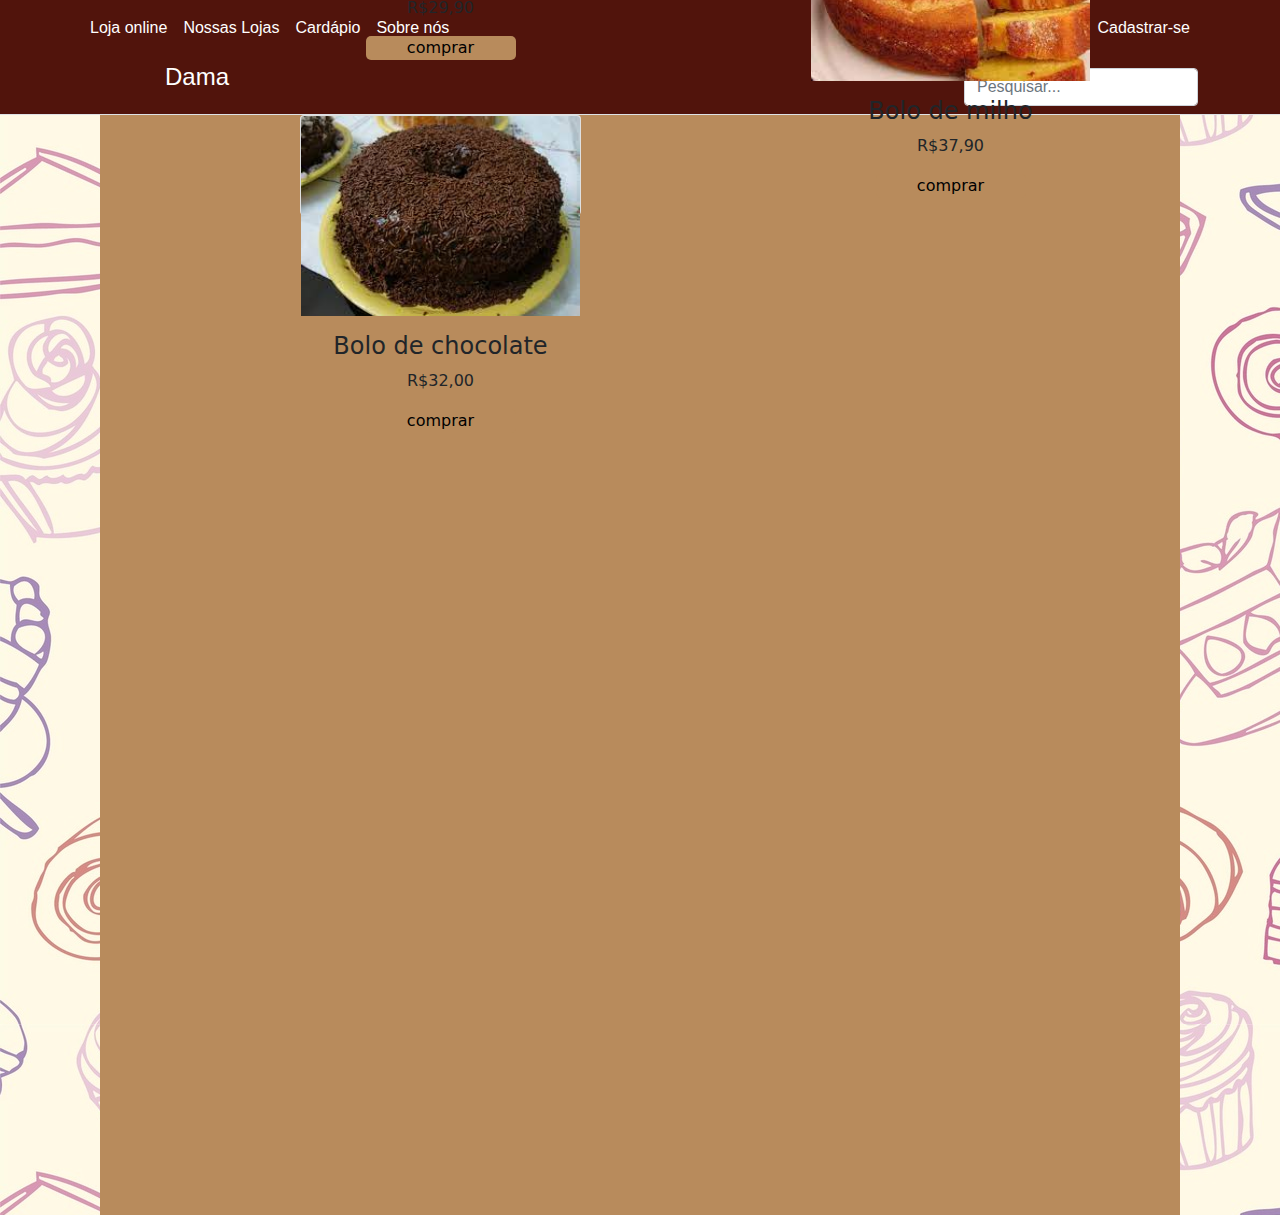
<file: index.html>
<!doctype html>
<html lang="pt-br">

<head>
  <title> Confeitaria</title>
  <!-- Required meta tags -->
  <meta charset="utf-8">
  <meta name="viewport" content="width=device-width, initial-scale=1, shrink-to-fit=no">

  <!-- Bootstrap CSS v5.2.0-beta1 -->
  <link rel="stylesheet" href="CSS/index.css">
  <link rel="stylesheet" href="https://cdn.jsdelivr.net/npm/bootstrap@5.2.0/dist/css/bootstrap.min.css"
    integrity="sha384-gH2yIJqKdNHPEq0n4Mqa/HGKIhSkIHeL5AyhkYV8i59U5AR6csBvApHHNl/vI1Bx" crossorigin="anonymous">
    <link rel="stylesheet" href="CSS/bootstrap.min.css">
  
    <style>
      
    </style>

</head>

<body>
 
  <header>
  
  <nav class="py-2 bg-light border-bottom" id="header">
    
    <div class="container d-flex flex-wrap">
      
      <ul class="nav me-auto"  >
        <li class="nav-item"><a href="index.html" class="nav-link link-dark px-2 active" aria-current="page">Loja online</a></li>
        <li class="nav-item"><a href="HTML/lojas.html" class="nav-link link-dark px-2">Nossas Lojas</a></li>
        <li class="nav-item"><a href="../Confeitaria/HTML/cardapio.html" class="nav-link link-dark px-2">Cardápio</a></li>
        <li class="nav-item"><a href="../Confeitaria/HTML/sobre.html" class="nav-link link-dark px-2">Sobre nós</a></li>

      </ul>
  
      <ul class="nav ">
        <li class="nav-item"><a href="HTML/login.html" class="nav-link link-dark px-2 lc">Login</a></li>
        <li class="nav-item"><a href="HTML/cadrastro.html" class="nav-link link-dark px-2">Cadastrar-se</a></li>
      </ul>

    </div>
 
  <div class="container d-flex flex-wrap justify-content-center logo">
      <a href="#" class="d-flex align-items-center mb-3 mb-lg-0 me-lg-auto text-dark text-decoration-none">
        <svg class="bi me-2" width="40" height="32"><use xlink:href="#bootstrap"/></svg>

      
        <span class="fs-4 dama">Dama</span>
      </a>
     
      <form class="col-12 col-lg-auto mb-3 mb-lg-0">
        <input type="search" class="form-control" placeholder="Pesquisar..." aria-label="Pesquisar">
      </form>
    </div>
  </nav>
  </header>

  <main>

   <div class="card  bolo">
     <img class="card-img-top imgbolo" src="IMG/bolo1.jpg" alt="bolo">
     <div class="card-body">
       <h4 class="card-title">Bolo de chocolate</h4>
       <p class="card-text">R$32,00</p>
       <form action="">
        <input class="comprar" type="submit" value="comprar">
       </form>
     </div>
   </div>

   <div class="card  bolo1">
     <img class="card-img-top imgbolo" src="IMG/bolo2.jpg" alt="bolo">
     <div class="card-body">
       <h4 class="card-title">Bolo de milho</h4>
       <p class="card-text">R$37,90</p>
       <form action="">
        <input class="comprar" type="submit" value="comprar">
       </form>
     </div>
   </div>

   <div class="card  bolo2">
    <img class="card-img-top imgbolo" src="IMG/bolo3.jpg" alt="bolo">
    <div class="card-body">
      <h4 class="card-title">Bolo de Formigueiro</h4>
      <p class="card-text">R$27,00</p>
      <form action="">
       <input class="comprar" type="submit" value="comprar">
      </form>
    </div>
  </div>

   <div class="card bolo3">
    <img class="card-img-top imgbolo" src="IMG/bolo4.jpg" alt="bolo">
    <div class="card-body">
      <h4 class="card-title">Bolo de Laranja</h4>
      <p class="card-text">R$29,90</p>
      <form action="">
       <input class="comprar" type="submit" value="comprar">
      </form>
    </div>
  </div>
   
  <div class="card bolo4">
    <img class="card-img-top imgbolo" src="IMG/bolo5.jpg" alt="bolo">
    <div class="card-body">
      <h4 class="card-title">Bolo de Morango</h4>
      <p class="card-text">R$42,00</p>
      <form action="">
       <input class="comprar" type="submit" value="comprar">
      </form>
    </div>
  </div>

  <div class="card bolo5">
    <img class="card-img-top imgbolo" src="IMG/bolo6.jpg" alt="bolo">
    <div class="card-body">
      <h4 class="card-title">Bolo de Paçoca</h4>
      <p class="card-text">R$36,90</p>
      <form action="">
       <input class="comprar" type="submit" value="comprar">
      </form>
    </div>
  </div>

  <div class="card bolo6">
    <img class="card-img-top imgbolo" src="IMG/bolo7.jpg" alt="bolo">
    <div class="card-body">
      <h4 class="card-title">Bolo de Fubá</h4>
      <p class="card-text">R$28,90</p>
      <form action="">
       <input class="comprar" type="submit" value="comprar">
      </form>
    </div>
  </div>

  <div class="card bolo7">
    <img class="card-img-top imgbolo" src="IMG/bolo8.jpg" alt="bolo">
    <div class="card-body">
      <h4 class="card-title">Bolo de Abacaxi </h4>
      <p class="card-text">R$35,00</p>
      <form action="">
       <input class="comprar" type="submit" value="comprar">
      </form>
    </div>
  </div>

  <div class="card bolo8">
    <img class="card-img-top imgbolo" src="IMG/bolo9.jpg" alt="bolo">
    <div class="card-body">
      <h4 class="card-title">Bolo de Cenoura</h4>
      <p class="card-text">R$40,00</p>
      <form action="">
       <input class="comprar" type="submit" value="comprar">
      </form>
    </div>
  </div>


  </main>

  <footer>
    <!-- place footer here -->
  </footer>
  <!-- Bootstrap JavaScript Libraries -->
  <script src="https://cdn.jsdelivr.net/npm/@popperjs/core@2.11.5/dist/umd/popper.min.js"
    integrity="sha384-Xe+8cL9oJa6tN/veChSP7q+mnSPaj5Bcu9mPX5F5xIGE0DVittaqT5lorf0EI7Vk" crossorigin="anonymous">
  </script>

  <script src="https://cdn.jsdelivr.net/npm/bootstrap@5.2.0/dist/js/bootstrap.min.js"
    integrity="sha384-ODmDIVzN+pFdexxHEHFBQH3/9/vQ9uori45z4JjnFsRydbmQbmL5t1tQ0culUzyK" crossorigin="anonymous">
  </script>
 
</body>

</html>
</file>
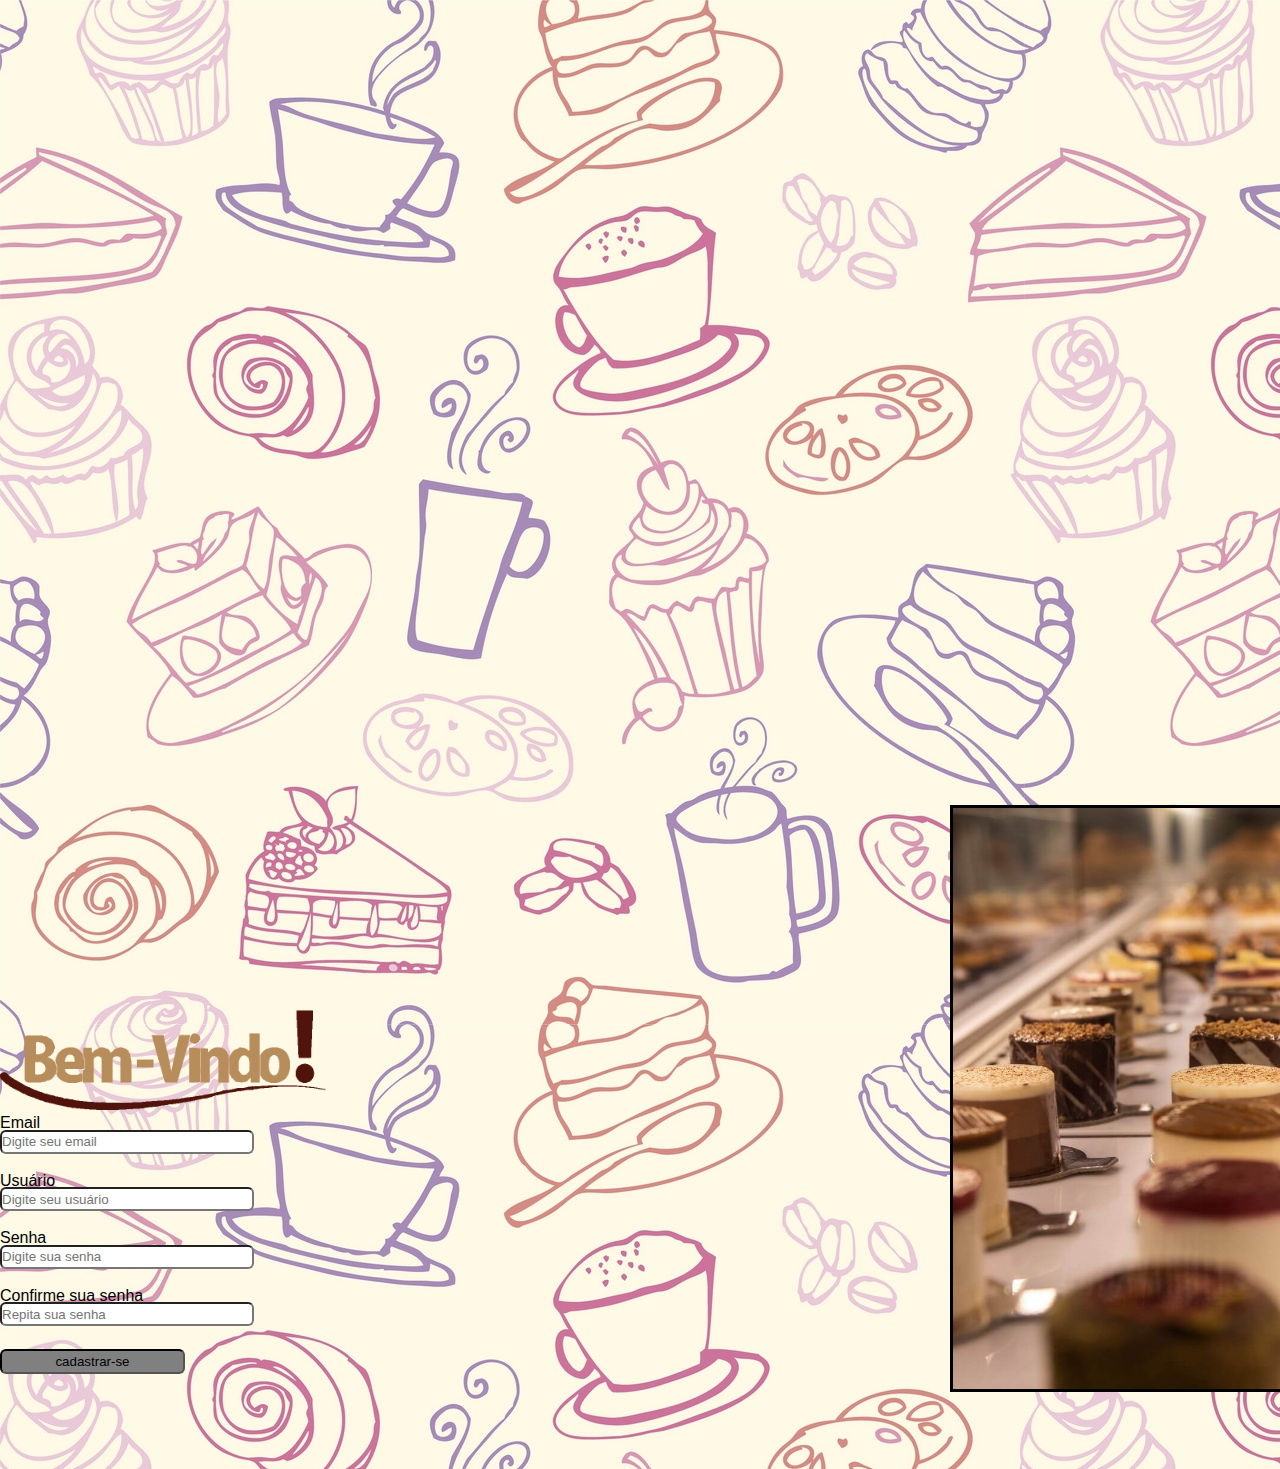
<file: HTML/cadrastro.html>
<!DOCTYPE html>
<html lang="pt-br">
<head>
  <meta charset="UTF-8">
  <meta http-equiv="X-UA-Compatible" content="IE=edge">
  <meta name="viewport" content="width=device-width, initial-scale=1.0">
  <title>cadastro</title>

  <link rel="stylesheet" href="../CSS/cadastro.css">
  
</head>

<body>
 
  <div class="fundo">
 
  </div>
  
    <div id="container-xl form">
      <img id="bemvindo" src="../IMG/bem-vindo.png">
      <br>
  <form action="../index.html">
<label for="email">Email</label><br>
      <input type="email" id="email" required placeholder="Digite seu email"></input><br><br>
      <label for="username">Usuário</label><br>
      <input type="text" id="username" minlength="5" maxlength="10" required placeholder="Digite seu usuário"></input>
      <br><br>
      <label for="password">Senha </label><br>
      <input type="text" id="password" minlength="5" maxlength="10" required placeholder="Digite sua senha"></input><br>
      <br>
      <label for="password">Confirme sua senha</label><br>
      <input type="text" id="password" minlength="5" maxlength="10" required placeholder="Repita sua senha"></input><br>
      <br>
      
   <input type="submit" value="cadastrar-se" >

  </form>
  <br>
  </div>
  </div>
    <div id="foto">
      <img id="fotolado" src="../IMG/CONFEITARIA-DAMA-VITRINE-CONFEITARIA-GATEAU.jpg" alt="">
    </div>

</body>
</html>
</file>
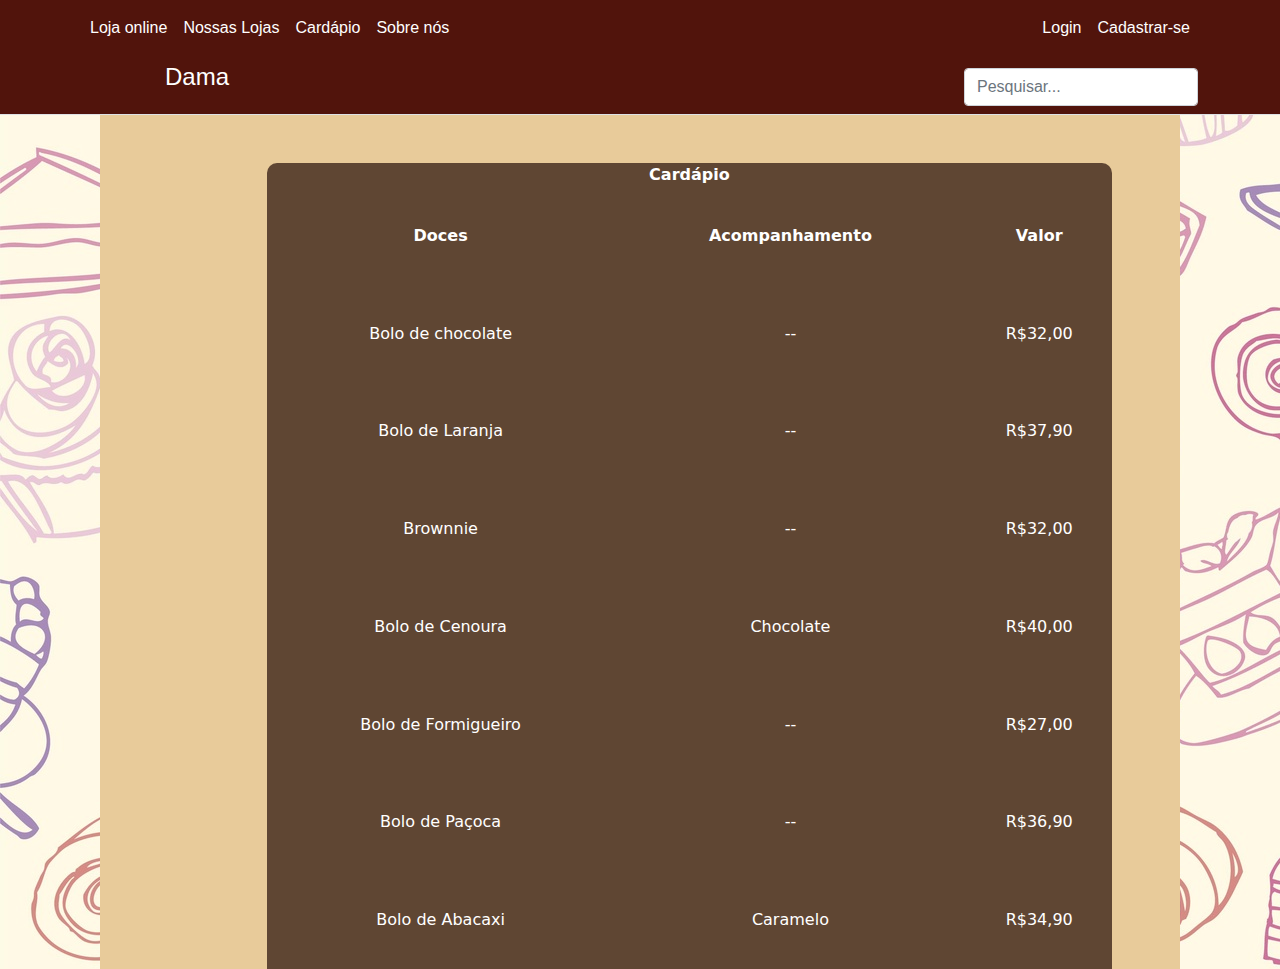
<file: HTML/cardapio.html>
<!doctype html>
<html lang="pt-br">

<head>
  <title>Cardápio</title>
  <!-- Required meta tags -->
  <meta charset="utf-8">
  <meta name="viewport" content="width=device-width, initial-scale=1, shrink-to-fit=no">


  <link rel="stylesheet" href="https://cdn.jsdelivr.net/npm/bootstrap@5.2.0/dist/css/bootstrap.min.css"
    integrity="sha384-gH2yIJqKdNHPEq0n4Mqa/HGKIhSkIHeL5AyhkYV8i59U5AR6csBvApHHNl/vI1Bx" crossorigin="anonymous">
    <link rel="stylesheet" href="../CSS/bootstrap.min.css">
    <link rel="stylesheet" href="../CSS/cardapio.css">  
    <style>
      
    </style>

</head>

<body>
 
  <header>
  <nav class="py-2 bg-light border-bottom" id="header">
    
    <div class="container d-flex flex-wrap">
      <ul class="nav me-auto"  >
        <li class="nav-item"><a href="../index.html" class="nav-link link-dark px-2 active" aria-current="page">Loja online</a></li>
        <li class="nav-item"><a href="../HTML/lojas.html" class="nav-link link-dark px-2">Nossas Lojas</a></li>
        <li class="nav-item"><a href="../HTML/cardapio.html" class="nav-link link-dark px-2">Cardápio</a></li>
        <li class="nav-item"><a href="../HTML/sobre.html" class="nav-link link-dark px-2">Sobre nós</a></li>
        
      </ul>

      <ul class="nav ">
        <li class="nav-item"><a href="../HTML/login.html" class="nav-link link-dark px-2 lc">Login</a></li>
        <li class="nav-item"><a href="../HTML/cadrastro.html" class="nav-link link-dark px-2">Cadastrar-se</a></li>
      </ul>

    </div>
  <div class="container d-flex flex-wrap justify-content-center logo">
      <a href="#" class="d-flex align-items-center mb-3 mb-lg-0 me-lg-auto text-dark text-decoration-none">
        <svg class="bi me-2" width="40" height="32"><use xlink:href="#bootstrap"/></svg>
        <span class="fs-4 dama">Dama</span>
      </a>
     
      <form class=" col-12 col-lg-auto mb-3 mb-lg-0">
        <input type="search" class="form-control" placeholder="Pesquisar..." aria-label="Pesquisar">
      </form>
    </div>
  </nav>
  </header>
  
  <main>

   <div class="container-xl">
    <table cellpadding="1" cellspacing="1" border="0" class="posicao" width="80%">
        <thead>
          <tr>
              <th colspan="15" >Cardápio</th>
          </tr>
      </thead>
      <br><br>
        <tr>
            <th colspan="4" class="centro">Doces</th>
            <th colspan="4" class="centro">Acompanhamento</th>
            <th colspan="4" class="centro">Valor</th>
            
        </tr>
     
        <tr>
            <td colspan="4" class="centro">Bolo de chocolate</td>
            <td colspan="4" class="centro">--</td>
            <td colspan="4" class="centro">R$32,00</td>
           
        </tr>
        
        <tr>
            <td colspan="4" class="centro">Bolo de Laranja</td>
            <td colspan="4" class="centro">--</td>
            <td colspan="4" class="centro">R$37,90</td>
           
        </tr>
        <tr>
            <td colspan="4" class="centro">Brownnie</td>
            <td colspan="4" class="centro">--</td>
            <td colspan="4" class="centro">R$32,00</td>
            
        </tr>
        <tr>
            <td colspan="4" class="centro">Bolo de Cenoura</td>
            <td colspan="4" class="centro">Chocolate</td>
            <td colspan="4" class="centro">R$40,00</td>
            
        </tr>
        <tr>
            <td colspan="4" class="centro">Bolo de Formigueiro</td>
            <td colspan="4" class="centro">--</td>
            <td colspan="4" class="centro">R$27,00</td>
      
        </tr>
        <tr>
            <td colspan="4" class="centro">Bolo de Paçoca</td>
            <td colspan="4" class="centro">--</td>
            <td colspan="4" class="centro">R$36,90</td>
           
        </tr>
        <tr>
            <td colspan="4" class="centro">Bolo de Abacaxi</td>
            <td colspan="4" class="centro">Caramelo</td>
            <td colspan="4" class="centro">R$34,90</td>
          
        </tr>
    </table>
  </div>

 </main>

 <footer>
   <!-- place footer here -->
 </footer>
 <!-- Bootstrap JavaScript Libraries -->
 <script src="https://cdn.jsdelivr.net/npm/@popperjs/core@2.11.5/dist/umd/popper.min.js"
   integrity="sha384-Xe+8cL9oJa6tN/veChSP7q+mnSPaj5Bcu9mPX5F5xIGE0DVittaqT5lorf0EI7Vk" crossorigin="anonymous">
 </script>

 <script src="https://cdn.jsdelivr.net/npm/bootstrap@5.2.0/dist/js/bootstrap.min.js"
   integrity="sha384-ODmDIVzN+pFdexxHEHFBQH3/9/vQ9uori45z4JjnFsRydbmQbmL5t1tQ0culUzyK" crossorigin="anonymous">
 </script>

</body>

</html>
</file>
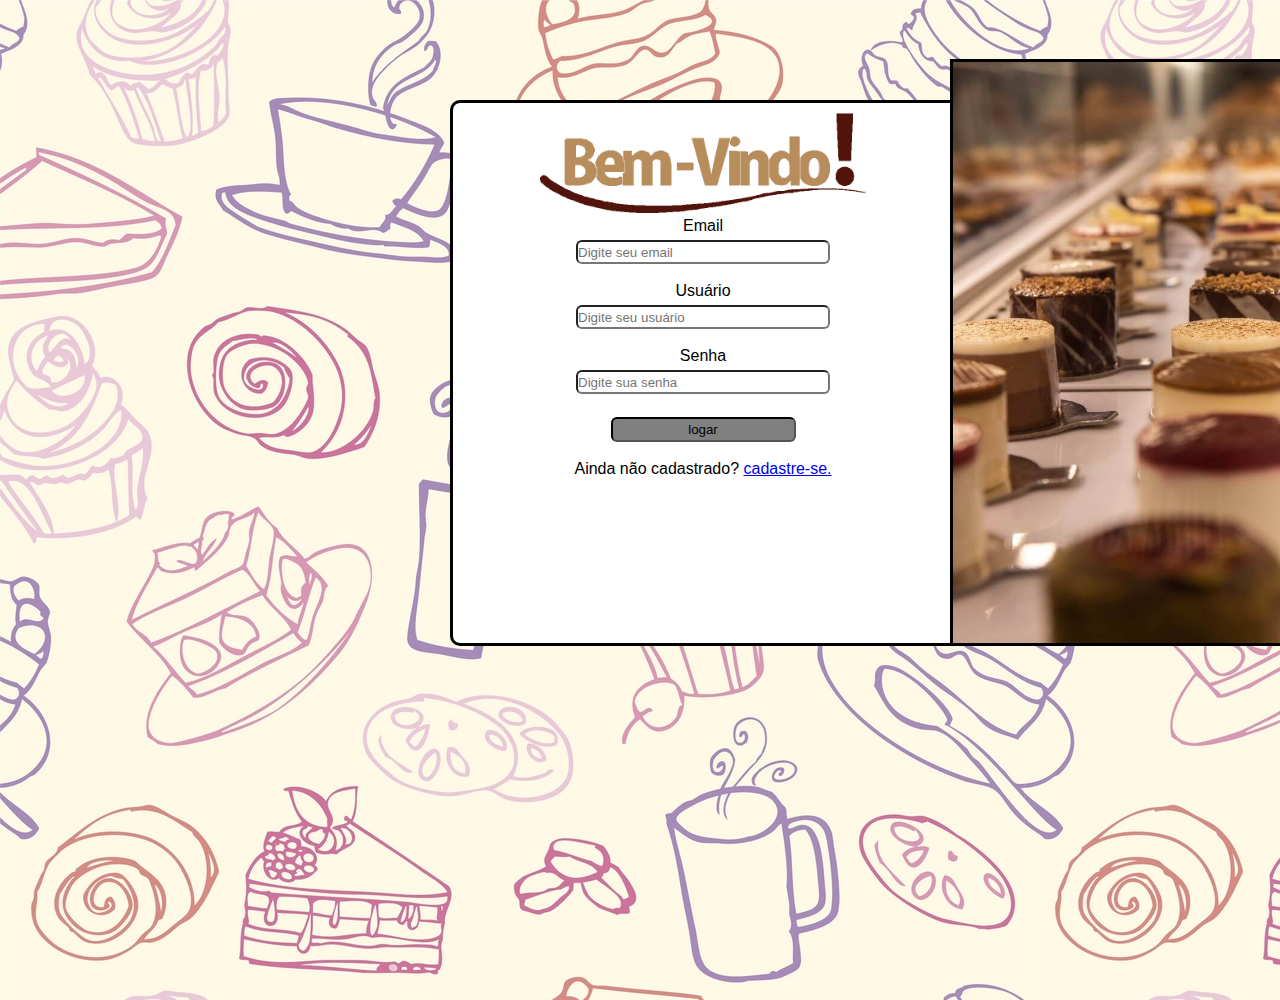
<file: HTML/login.html>
<!DOCTYPE html>
<html lang="pt-br">
<head>
  <meta charset="UTF-8">
  <meta http-equiv="X-UA-Compatible" content="IE=edge">
  <meta name="viewport" content="width=device-width, initial-scale=1.0">
  <title>Login</title>

  <link rel="stylesheet" href="../CSS/login.css">
  
</head>

<body>
 
  <div class="fundo">
 
  </div>
  
    <div id="form">
      <img id="bemvindo" src="../IMG/bem-vindo.png">
      <br>
  <form action="../index.html" class="container-xl">
<label for="email">Email</label><br>
      <input type="email" id="email" required placeholder="Digite seu email"></input><br><br>
      <label for="username">Usuário</label><br>
      <input type="text" id="username" minlength="5" maxlength="10" required placeholder="Digite seu usuário"></input>
      <br><br>
      <label for="password">Senha </label><br>
      <input type="text" id="password" minlength="5" maxlength="10" required placeholder="Digite sua senha"></input><br>
      <br>
     
   <input type="submit" value="logar">
   <br>
   <br>
  Ainda não cadastrado? <a href="../HTML/cadrastro.html">cadastre-se.</a>
  </form>
  <br>
  </div>
  </div>
    <div id="foto">
      <img id="fotolado" src="../IMG/CONFEITARIA-DAMA-VITRINE-CONFEITARIA-GATEAU.jpg" alt="">
    </div>

</body>
</html>
</file>
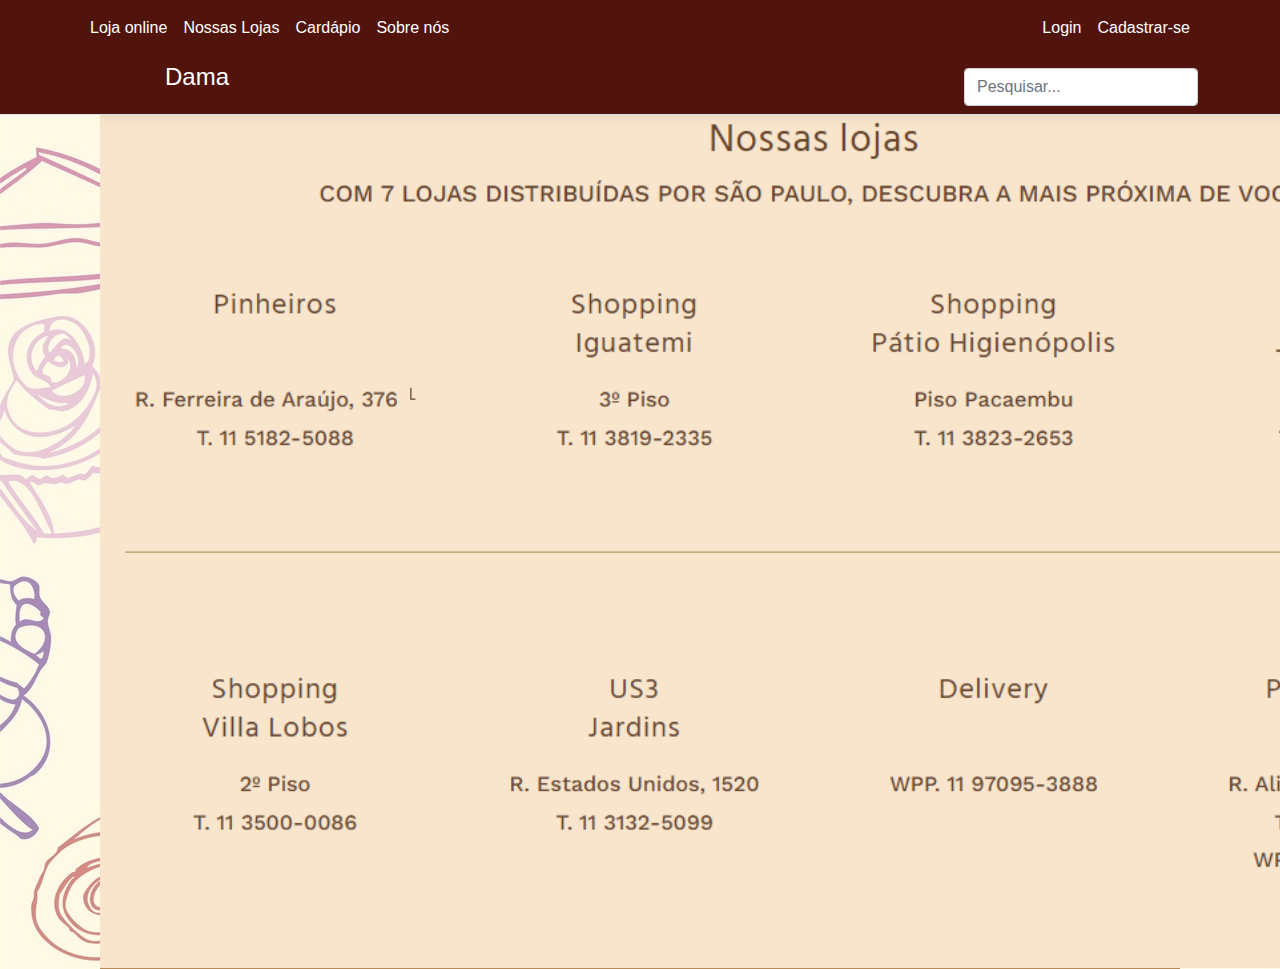
<file: HTML/lojas.html>
<!doctype html>
<html lang="pt-br">

<head>
  <title>Nossas Lojas</title>
  <!-- Required meta tags -->
  <meta charset="utf-8">
  <meta name="viewport" content="width=device-width, initial-scale=1, shrink-to-fit=no">

  <link rel="stylesheet" href="../CSS/lojas.css">
  <link rel="stylesheet" href="https://cdn.jsdelivr.net/npm/bootstrap@5.2.0/dist/css/bootstrap.min.css"
    integrity="sha384-gH2yIJqKdNHPEq0n4Mqa/HGKIhSkIHeL5AyhkYV8i59U5AR6csBvApHHNl/vI1Bx" crossorigin="anonymous">
    <link rel="stylesheet" href="../CSS/bootstrap.min.css">
  
    <style>
      
    </style>

</head>

<body>
 
  <header>
  <nav class="py-2 bg-light border-bottom" id="header">
    
    <div class="container d-flex flex-wrap">
      <ul class="nav me-auto"  >
        <li class="nav-item"><a href="../index.html" class="nav-link link-dark px-2 active" aria-current="page">Loja online</a></li>
        <li class="nav-item"><a href="../HTML/lojas.html" class="nav-link link-dark px-2">Nossas Lojas</a></li>
        <li class="nav-item"><a href="../HTML/cardapio.html" class="nav-link link-dark px-2">Cardápio</a></li>
        <li class="nav-item"><a href="../HTML/sobre.html" class="nav-link link-dark px-2">Sobre nós</a></li>
        
      </ul>

      <ul class="nav ">
        <li class="nav-item"><a href="../HTML/login.html" class="nav-link link-dark px-2 lc">Login</a></li>
        <li class="nav-item"><a href="../HTML/cadrastro.html" class="nav-link link-dark px-2">Cadastrar-se</a></li>
      </ul>

    </div>
  <div class="container d-flex flex-wrap justify-content-center logo">
      <a href="#" class="d-flex align-items-center mb-3 mb-lg-0 me-lg-auto text-dark text-decoration-none">
        <svg class="bi me-2" width="40" height="32"><use xlink:href="#bootstrap"/></svg>

       
        <span class="fs-4 dama">Dama</span>
      </a>
     
      <form class="col-12 col-lg-auto mb-3 mb-lg-0">
        <input type="search" class="form-control" placeholder="Pesquisar..." aria-label="Pesquisar">
      </form>
    </div>
  </nav>
  </header>

  <main>
    <img id="img" src="../IMG/lojas1.PNG" alt="lojas">
 </main>

  <footer>
    <!-- place footer here -->
  </footer>
  <!-- Bootstrap JavaScript Libraries -->
  <script src="https://cdn.jsdelivr.net/npm/@popperjs/core@2.11.5/dist/umd/popper.min.js"
    integrity="sha384-Xe+8cL9oJa6tN/veChSP7q+mnSPaj5Bcu9mPX5F5xIGE0DVittaqT5lorf0EI7Vk" crossorigin="anonymous">
  </script>

  <script src="https://cdn.jsdelivr.net/npm/bootstrap@5.2.0/dist/js/bootstrap.min.js"
    integrity="sha384-ODmDIVzN+pFdexxHEHFBQH3/9/vQ9uori45z4JjnFsRydbmQbmL5t1tQ0culUzyK" crossorigin="anonymous">
  </script>
 
</body>

</html>
</file>
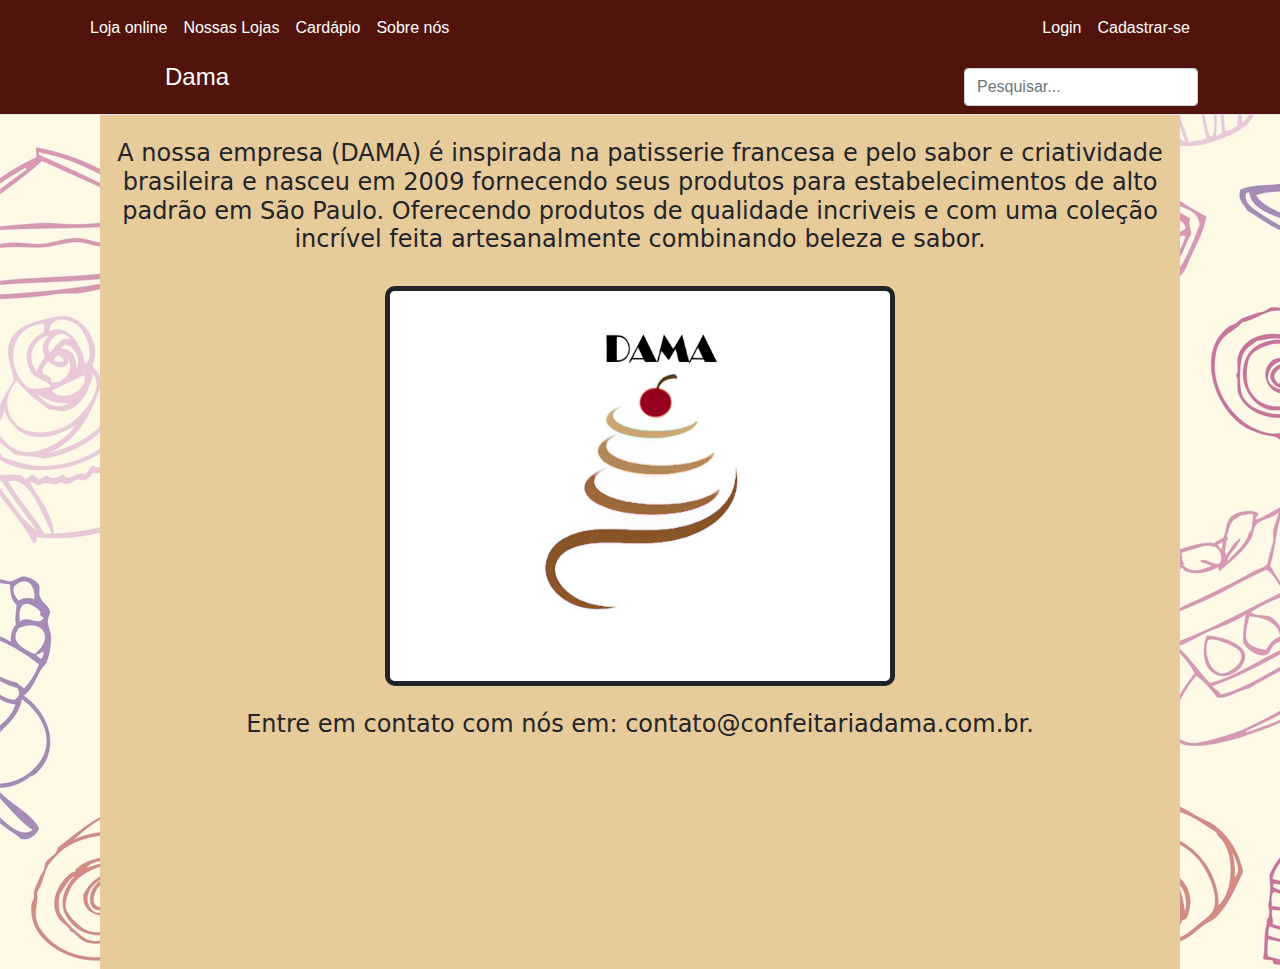
<file: HTML/sobre.html>
<!doctype html>
<html lang="pt-br">

<head>
  <title>Sobre Nós</title>
  <!-- Required meta tags -->
  <meta charset="utf-8">
  <meta name="viewport" content="width=device-width, initial-scale=1, shrink-to-fit=no">

  <link rel="stylesheet" href="../CSS/sobre.css">
  <link rel="stylesheet" href="https://cdn.jsdelivr.net/npm/bootstrap@5.2.0/dist/css/bootstrap.min.css"
    integrity="sha384-gH2yIJqKdNHPEq0n4Mqa/HGKIhSkIHeL5AyhkYV8i59U5AR6csBvApHHNl/vI1Bx" crossorigin="anonymous">
    <link rel="stylesheet" href="../CSS/bootstrap.min.css">
  
    <style>
      
    </style>

</head>

<body>
 
  <header>
  <nav class="py-2 bg-light border-bottom" id="header">
    
    <div class="container d-flex flex-wrap">
      <ul class="nav me-auto"  >
        <li class="nav-item"><a href="../index.html" class="nav-link link-dark px-2 active" aria-current="page">Loja online</a></li>
        <li class="nav-item"><a href="../HTML/lojas.html" class="nav-link link-dark px-2">Nossas Lojas</a></li>
        <li class="nav-item"><a href="../HTML/cardapio.html" class="nav-link link-dark px-2">Cardápio</a></li>
        <li class="nav-item"><a href="../HTML/sobre.html" class="nav-link link-dark px-2">Sobre nós</a></li>
        
      </ul>

      <ul class="nav ">
        <li class="nav-item"><a href="../HTML/login.html" class="nav-link link-dark px-2 lc">Login</a></li>
        <li class="nav-item"><a href="../HTML/cadrastro.html" class="nav-link link-dark px-2">Cadastrar-se</a></li>
      </ul>

    </div>
  <div class="container d-flex flex-wrap justify-content-center logo">
      <a href="#" class="d-flex align-items-center mb-3 mb-lg-0 me-lg-auto text-dark text-decoration-none">
        <svg class="bi me-2" width="40" height="32"><use xlink:href="#bootstrap"/></svg>

       
        <span class="fs-4 dama">Dama</span>
      </a>
     
      <form class="col-12 col-lg-auto mb-3 mb-lg-0">
        <input type="search" class="form-control" placeholder="Pesquisar..." aria-label="Pesquisar">
      </form>
    </div>
  </nav>
  </header>

  <main>
  <br>
  <h4>  A nossa empresa (DAMA) é inspirada na patisserie francesa e pelo sabor e criatividade brasileira e nasceu em 2009 fornecendo seus produtos para estabelecimentos de alto padrão em São Paulo. Oferecendo produtos de qualidade incriveis e com uma coleção incrível feita artesanalmente combinando beleza e sabor.
    
  </h4>  
  <br>

  <img id="logo1" src="../IMG/Logo.png" alt="logo" border="5">
  <br><br>
    <h4>Entre em contato com nós em: contato@confeitariadama.com.br.</h4> 


  </main>

  <footer>
    <!-- place footer here -->
  </footer>
  <!-- Bootstrap JavaScript Libraries -->
  <script src="https://cdn.jsdelivr.net/npm/@popperjs/core@2.11.5/dist/umd/popper.min.js"
    integrity="sha384-Xe+8cL9oJa6tN/veChSP7q+mnSPaj5Bcu9mPX5F5xIGE0DVittaqT5lorf0EI7Vk" crossorigin="anonymous">
  </script>

  <script src="https://cdn.jsdelivr.net/npm/bootstrap@5.2.0/dist/js/bootstrap.min.js"
    integrity="sha384-ODmDIVzN+pFdexxHEHFBQH3/9/vQ9uori45z4JjnFsRydbmQbmL5t1tQ0culUzyK" crossorigin="anonymous">
  </script>
</body>

</html>
</file>
<file: CSS/index.css>
*{
    margin: 0;
    padding: 0;
}
main{

    height: 1100px;
    margin-left: 100px;
    margin-right: 100px;
    background-color: #B88B5C;
}
#header a{
    color: white !important;
}
body{
 
    background-image: url("../IMG/confeitaria_fundo.jpg");
}

nav{
   
    font-family: 'Gill Sans', 'Gill Sans MT', Calibri, 'Trebuchet MS', sans-serif;
}
#header{
    background-color:#51140c !important;
}


.dama{
    margin-left: 35px;
}
    
input[type=search]{
    
    margin-top: 20px;
    margin-right: 30px;
}


.imgbolo{
    
    height: 200px;
    width: 281px;
}
.bolo{
    text-align: center;
    margin-left: 200px;
    height: 100px;
    width:  281px;
}
.bolo1{
    margin-top: -335px;
    text-align: center;
    margin-left: 710px;
    height: 100px;
    width:  281px;
}

.bolo2{
    margin-top: -335px;
    text-align: center;
    margin-left: 1236px;
    height: 100px;
    width:  281px;
}

.bolo3{
    margin-top: 40px;
    text-align: center;
    margin-left:  200px;
    height: 100px;
    width:  281px;

}

.bolo4{
    margin-top: -336px;
    text-align: center;
    margin-left:710px;
    height: 100px;
    width:  281px;

}

.bolo5{
    margin-top: -340px;
    text-align: center;
    margin-left: 1236px;
    height: 100px;
    width:  281px;
 
}

.bolo6{
    margin-top: 40px;
    text-align: center;
    margin-left: 200px;
    height: 100px;
    width:  281px;
}

.bolo7{
   margin-top: -336px;
    text-align: center;
    margin-left:  710px;
    height: 100px;
    width:  281px;
}

.bolo8{
   margin-top:-336px;
    text-align: center;
    margin-left: 1236px;
    height: 100px;
    width:  281px;
}

.comprar{
    background-color: #b88b5c;
    width: 150px;
    border-radius: 5px;
    border-style: hidden;
}
</file>
<file: CSS/cadastro.css>
*{
    margin: 0;
    padding: 0;
}
body{
    font-family: 'Gill Sans', 'Gill Sans MT', Calibri, 'Trebuchet MS', sans-serif;
    overflow-x: hidden;
    overflow-y: hidden;
    background-image: url("../IMG/confeitaria_fundo.jpg");
}

input{
    margin-top: -5px;
    border-radius: 6px;
    border-style: inset;
    width: 250px;
    height: 20px;
}
input[type=submit]{
    border-radius: 6px;
    border-style: inset;
    margin-top: 5px;
    background-color: grey;
    height: 25px;
    width: 185px;
}

label{
   text-align: left; 
}

.fundo{
 height: 1000px;
 width: 2500px;
}

#foto{
    
    margin-top: -423px;
    margin-left: 650px;
    margin-right: auto;
    text-align: center;
    width: 500px;
    height: 500px;
    background-color: rgba(red, green, blue, 0);
    border-top-right-radius: 10px;
    border-bottom-right-radius: 10px;
}
#form{
    border-style: solid;
    margin-top: -900px;
    margin-left: 450px;
    margin-right: auto;
    text-align: center;
    width: 500px;
    height: 600px;
    max-height: 60vh;
    background-color:rgb(255, 255, 255);
    border-top-left-radius: 20px;
    border-bottom-left-radius: 20px;
} 
#bemvindo{
    margin-top: 10px;
   height: 100px;
   
}

::placeholder{
    text-align: left;
}
#fotolado{
    margin-left: 300px;
    margin-top: -164px;
    border-style: solid;
    width: 600px;
    height:581px;
    border-top-right-radius: 20px;
    border-bottom-right-radius: 20px;
}
</file>
<file: CSS/cardapio.css>
*{
    margin: 0;
    padding: 0;
    
}
#header a{
    color: white !important;
}
main{ 
    
    text-align: center;
    height: 854px;
    margin-left: 100px;
    margin-right: 100px;
    background-color: #e8cb9a;
}
body{  
    
    background-image: url("../IMG/confeitaria_fundo.jpg");
}
table{
    margin-left: 200px;
    height: 548px;
    border-top-left-radius: 10px;
    border-top-right-radius: 10px;
}
nav{  
    font-family: 'Gill Sans', 'Gill Sans MT', Calibri, 'Trebuchet MS', sans-serif;
}
#header{
    color: white !important;
    background-color:#51140c !important;
}
.dama{
    margin-left: 35px;
}
    
input[type=search]{
    
    margin-top: 20px;
    margin-right: 30px;
}
tbody{
    
    display: table-row-group;
    vertical-align: middle;
    border-color: inherit;
  }
.posicao{
    height: 806px;
    color: white;
    background-color:#5f4633 ;
    text-align: center;
    margin-left: 155px;
}
.centro{
    text-align: center;
}
</file>
<file: CSS/login.css>
*{
    margin: 0;
    padding: 0;
}
body{
    font-family: 'Gill Sans', 'Gill Sans MT', Calibri, 'Trebuchet MS', sans-serif;
    overflow-x: hidden;
    overflow-y: hidden;
    background-image: url("../IMG/confeitaria_fundo.jpg");
}

input{
    margin-top: 5px;
    border-radius: 6px;
    border-style: inset;
    width: 250px;
    height: 20px;
}
input[type=submit]{

    border-radius: 6px;
    border-style: inset;
    background-color: grey;
    height: 25px;
    width: 185px;
}

label{
   text-align: left; 
}

.fundo{
 height: 1000px;
 width: 2500px;
}

#foto{
    
    margin-top: -423px;
    margin-left: 650px;
    margin-right: auto;
    text-align: center;
    width: 500px;
    height: 500px;
    background-color: rgba(red, green, blue, 0);
    border-top-right-radius: 10px;
    border-bottom-right-radius: 10px;
}
#form{
    border-style: solid;
    margin-top: -900px;
    margin-left: 450px;
    margin-right: auto;
    text-align: center;
    width: 500px;
    height: 600px;
    max-height: 60vh;
    background-color:rgb(255, 255, 255);
    border-top-left-radius: 10px;
    border-bottom-left-radius: 10px;
} 
#bemvindo{
    margin-top: 10px;
   height: 100px;
   
}

::placeholder{
    text-align: left;
}
#fotolado{
    margin-left: 300px;
    margin-top: -164px;
    border-style: solid;
    width: 600px;
    height:581px;
    border-top-right-radius: 20px;
    border-bottom-right-radius: 20px;
}
</file>
<file: CSS/lojas.css>
*{
    margin: 0;
    padding: 0;
}
#header a{
    color: white !important;
}
main{
    text-align: center;

    height: 854px;
    margin-left: 100px;
    margin-right: 100px;
    background-color: #B88B5C;
}
body{  
    background-image: url("../IMG/confeitaria_fundo.jpg");
}

nav{  
    font-family: 'Gill Sans', 'Gill Sans MT', Calibri, 'Trebuchet MS', sans-serif;
}
#header{
    background-color:#51140c !important;
}
.dama{
    margin-left: 35px;
}
    
input[type=search]{
    
    margin-top: 20px;
    margin-right: 30px;
}
#img{ height: 853px;

}
</file>
<file: CSS/sobre.css>
*{
    margin: 0;
    padding: 0;
}
#header a{
    color: white !important;
}
main{
    text-align: center;
  
    height: 854px;
    margin-left: 100px;
    margin-right: 100px;
    background-color: #e8cb9a;
}
body{  
    background-image: url("../IMG/confeitaria_fundo.jpg");
}

nav{  
    font-family: 'Gill Sans', 'Gill Sans MT', Calibri, 'Trebuchet MS', sans-serif;
}

#header{
    background-color:#51140c !important;
}

#logo{
    margin-left: -100px;
    border-top: 100px;
    border-radius: 100px;
    width: 90px;
    height: 80px;
}
#logo1{
    border-radius: 10px;
   margin: center;
    width: 510px;
    height: 400px;
}
.dama{
    margin-left: 35px;
}
input[type=search]{
    margin-top: 20px;
    margin-right: 30px;
}
h3{
    margin: 10px;
}
</file>
